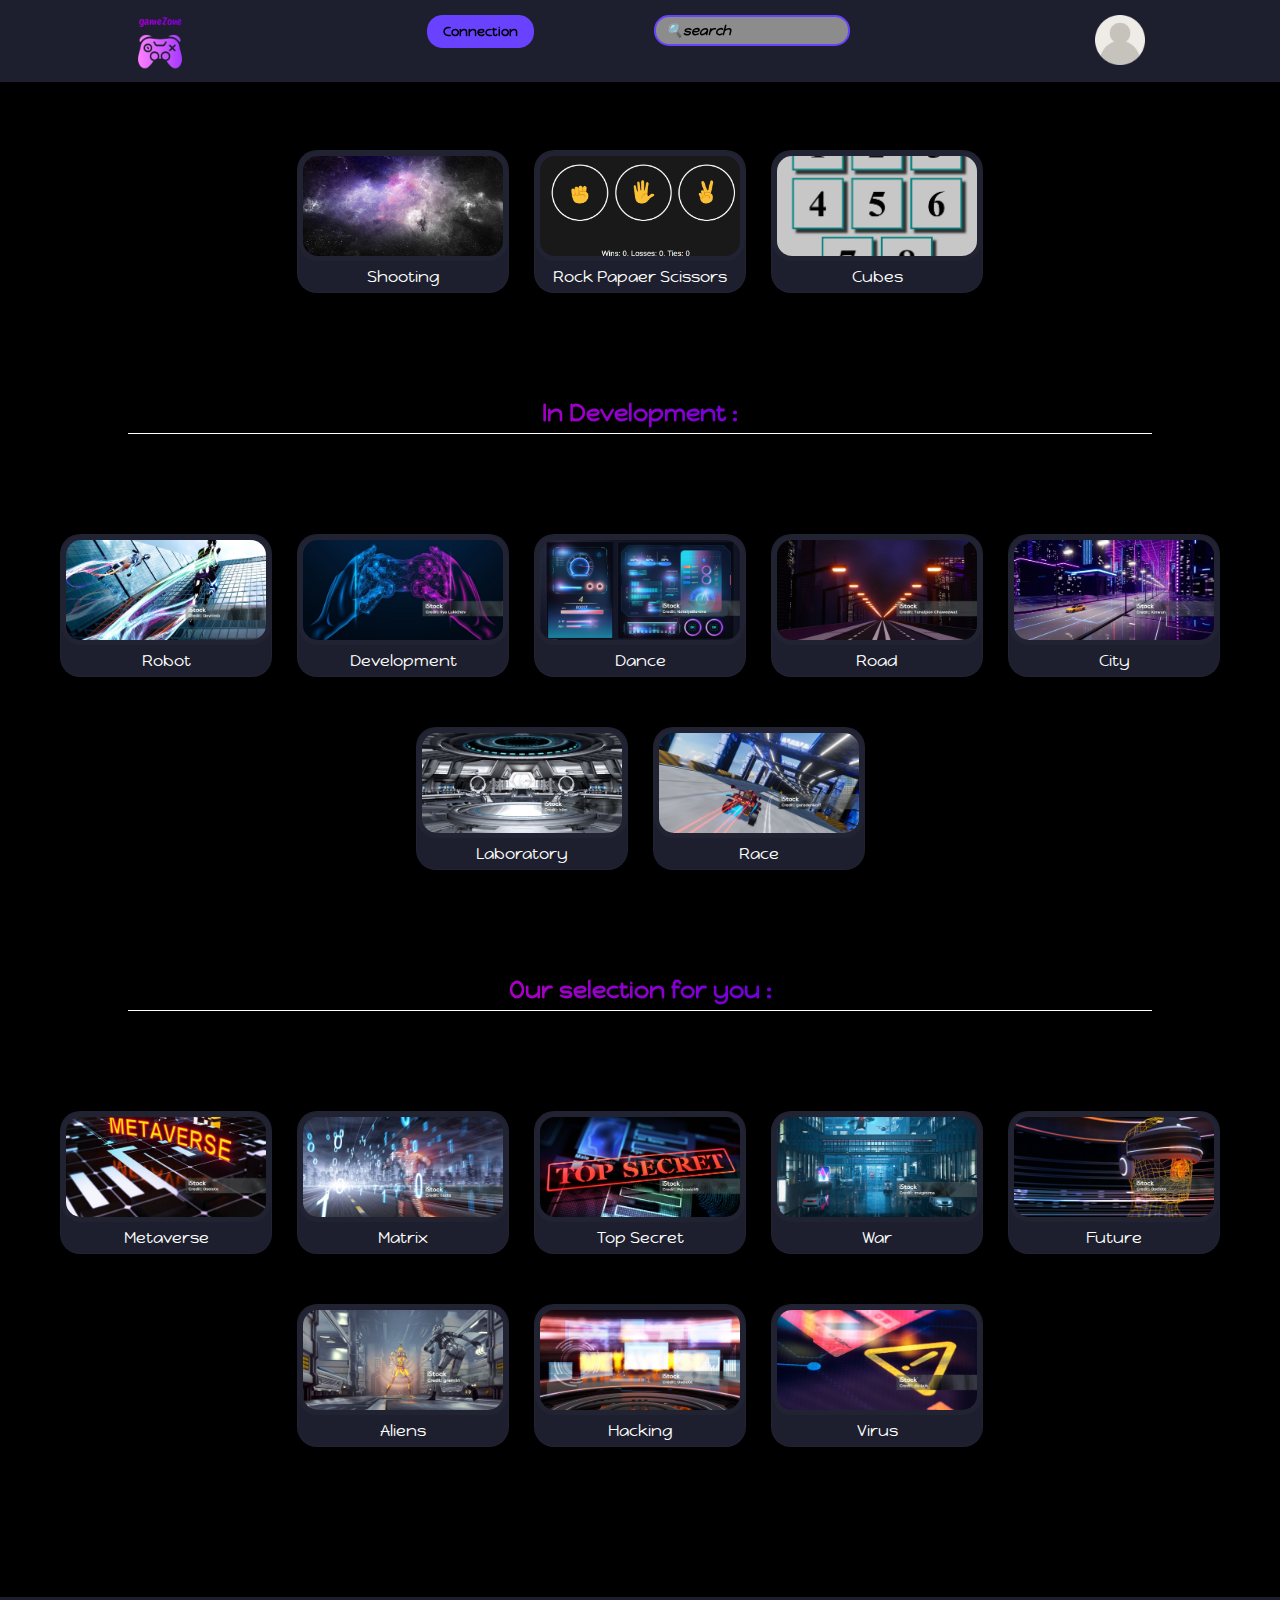
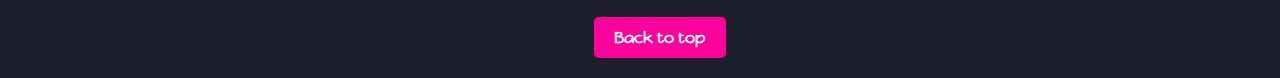
<file: index.html>
<!DOCTYPE html>
<html lang="en">
<meta name="viewport" content="width=device-width, initial-scale=1.0">
<link rel="stylesheet" href="./css/style.css">
<link rel="stylesheet" href="./css/connectionstyle.css">
<link
    href="https://fonts.googleapis.com/css2?family=Happy+Monkey&family=Orbitron&family=Protest+Riot&family=Rubik:wght@300;800&display=swap"
    rel="stylesheet">
<link rel="preconnect" href="https://fonts.googleapis.com">
<link rel="preconnect" href="https://fonts.gstatic.com" crossorigin>
<link
    href="https://fonts.googleapis.com/css2?family=Happy+Monkey&family=Orbitron&family=Pacifico&family=Protest+Riot&family=Rubik:wght@300;800&display=swap"
    rel="stylesheet">

<head>
    <title>games</title>
</head>

<body>

    <nav>
        <ul>
            <li id="web_logo">
                <p>gameZone</p>
                <img src="./images/video-game.png" alt="web_logo" class="web_logo">
            </li>
            <li>
                <button id="openModalBtn">Connection</button>
            </li>
            <li>
                <label for="search"></label>
                <input type="text" name="search" id="search" placeholder="🔍search">
            </li>
            <li>
                <img src="./images/user.png" alt="profile icon" class="profile_icon" onclick="openModalProfile()"
                    id="openProfile">
            </li>
        </ul>
    </nav>
    <div id="modal" class="modal">
        <div class="modal-content">
            <span class="close" onclick="closeModal()">&times;</span>
            <div class="container">
                <a href="./html/login.html"><button>log in</button></a>
                <a href="./html/singin.html"><button>sign in</button></a>
            </div>
        </div>
    </div>

    <div id="profile_modal" class="profile_modal">
        <div class="modal-content-profile">
            <span class="close" onclick="closeModalProfile()">&times;</span>
            <div class="container_profile">
                <ul>
                    <li id="name">Name: </li>
                    <li id="mail">Email: </li>
                    <li id="amountEntries">Amount of entries: </li>
                    <li id="amountWins">Amount of your wins: </li>
                    <li id="wins">Amount of wins: </li>
                </ul>
            </div>
        </div>
    </div>

    <div class="games">
        <div class="grid">
            <div class="image-container">
                <a href="./html/games/shooting-game.html"><img src="./images/space-624054_1280.jpg" id="space"></a>
                <h4>Shooting</h4>
            </div>
            <div class="image-container">
                <a href = "./html/games/rock-papaer-scissors.html"><img src="./images/first game.png" id="first_game"></a>
                <h4>Rock Papaer Scissors</h4>
            </div>
            <div class="image-container">
                <a href="./html/games/logical.html"><img src="./images/game.png" id="cubes"></a>
                <h4>Cubes</h4>
            </div>
        </div>
        <h3>In Development :</h3>
        <div class="grid">
            <div class="image-container">
                <img src="./images/istockphoto-1204787034-1024x1024.jpg" id="second_game">
                <h4>Robot</h4>
            </div>
            <div class="image-container">
                <img src="images\istockphoto-1412522260-1024x1024.jpg">
                <h4>Development</h4>
            </div>
            <div class="image-container">
                <img src="./images/istockphoto-1445187490-1024x1024.jpg">
                <h4>Dance</h4>
            </div>
            <div class="image-container">
                <img src="./images/istockphoto-1433746727-1024x1024.jpg">
                <h4>Road</h4>
            </div>
            <div class="image-container">
                <img src="./images/istockphoto-1382275041-1024x1024.jpg">
                <h4>City</h4>
            </div>
            <div class="image-container">
                <img src="./images/istockphoto-1344104129-1024x1024.jpg">
                <h4>Laboratory</h4>
            </div>
            <div class="image-container">
                <img src="./images/istockphoto-1461627870-1024x1024.jpg">
                <h4>Race</h4>
            </div>
        </div>
        <h3>Our selection for you :</h3>
        <div class="grid">
            <div class="image-container">
                <img src="./images/istockphoto-1362727145-1024x1024.jpg">
                <h4>Metaverse</h4>
            </div>
            <div class="image-container">
                <img src="./images/istockphoto-816668828-1024x1024.jpg">
                <h4>Matrix</h4>
            </div>
            <div class="image-container">
                <img src="./images/istockphoto-466016708-1024x1024.jpg">
                <h4>Top Secret</h4>
            </div>
            <div class="image-container">
                <img src="./images/istockphoto-1440041881-1024x1024.jpg">
                <h4>War</h4>
            </div>
            <div class="image-container">
                <img src="./images/istockphoto-1354028549-1024x1024.jpg">
                <h4>Future</h4>
            </div>
            <div class="image-container">
                <img src="./images/istockphoto-813155710-1024x1024.jpg">
                <h4>Aliens</h4>
            </div>
            <div class="image-container">
                <img src="./images/istockphoto-1364554121-1024x1024.jpg">
                <h4>Hacking</h4>
            </div>

            <div class="image-container">
                <img src="./images/istockphoto-1212608306-1024x1024.jpg">
                <h4>Virus</h4>
            </div>


        </div>
    </div>
    
    <footer>
        <button onclick="scrollToTop()" id="scrollToTopBtn" title="Go to top">Back to top</button>
    </footer>

    <script src="./js/app.js"></script>
    <script src="./js/validInput.js"></script>
</body>
</file>
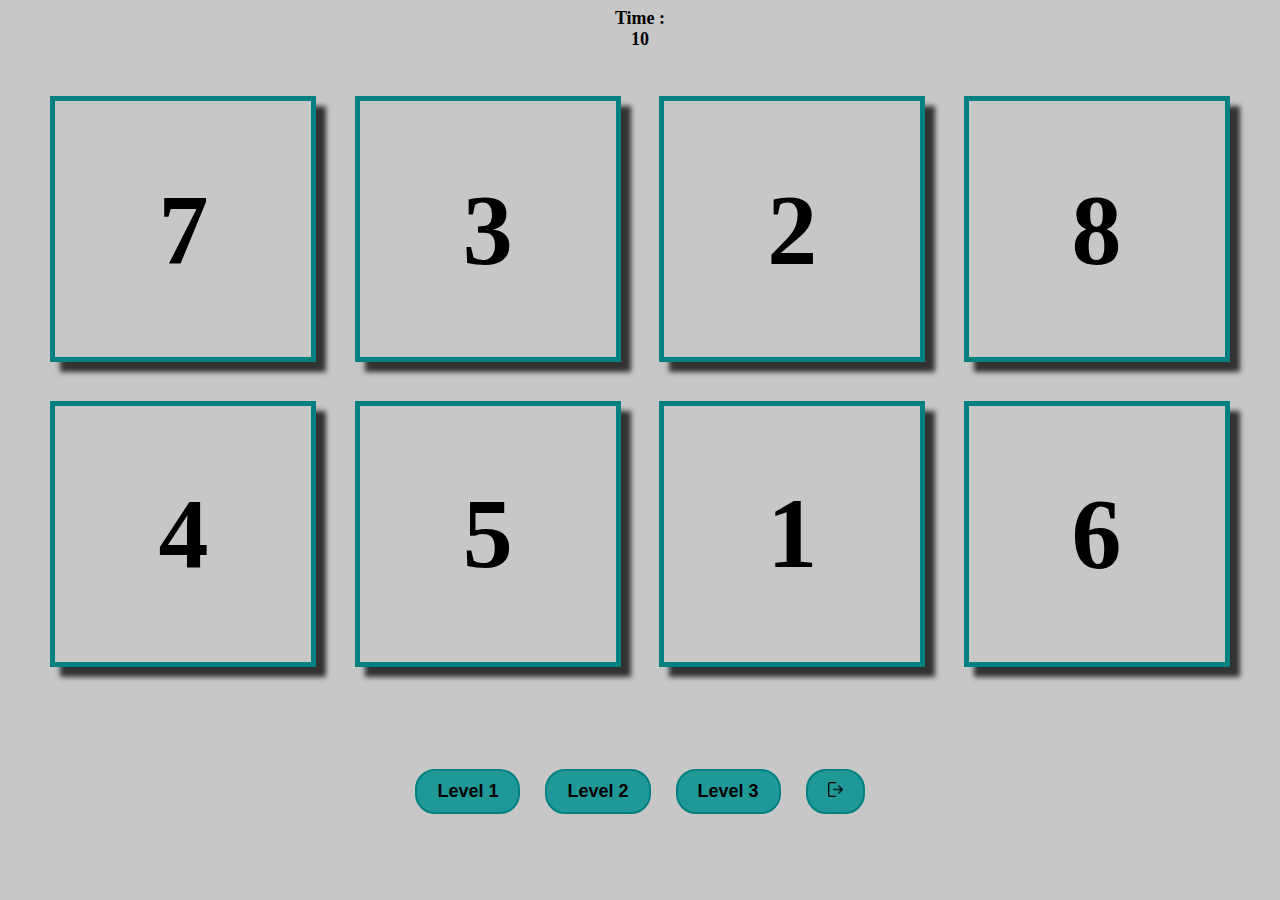
<file: html/logical.html>
<!DOCTYPE html>
<html lang="en">

<head>
    <meta charset="UTF-8">
    <meta name="viewport" content="width=device-width, initial-scale=1.0">
    <title>Logical Game</title>
    <script src="../js/logical.js"></script>
    <link rel="stylesheet" href="../css/logical.css">
</head>

<body>
    <div id="displayTime">Time : <div id="timer">10</div>
    </div>
    <div id="container">
    </div>

    <div id="gameOverModal" class="modal">
        <div class="modal-content">
            <h2 class="gameover">Game Over</h2>
            <p id="showStatus"></p>
        </div>
    </div>

    <div class="btns">
        <button id="level1">Level 1</button>
        <button id="level2">Level 2</button>
        <button id="level3">Level 3</button>
        <a href="../index.html"><button class="exit_btn"><img class="exit_img" src="../images/logout.png" alt="go back to the menu"></button></a>
    </div>

</body>

</html>
</file>
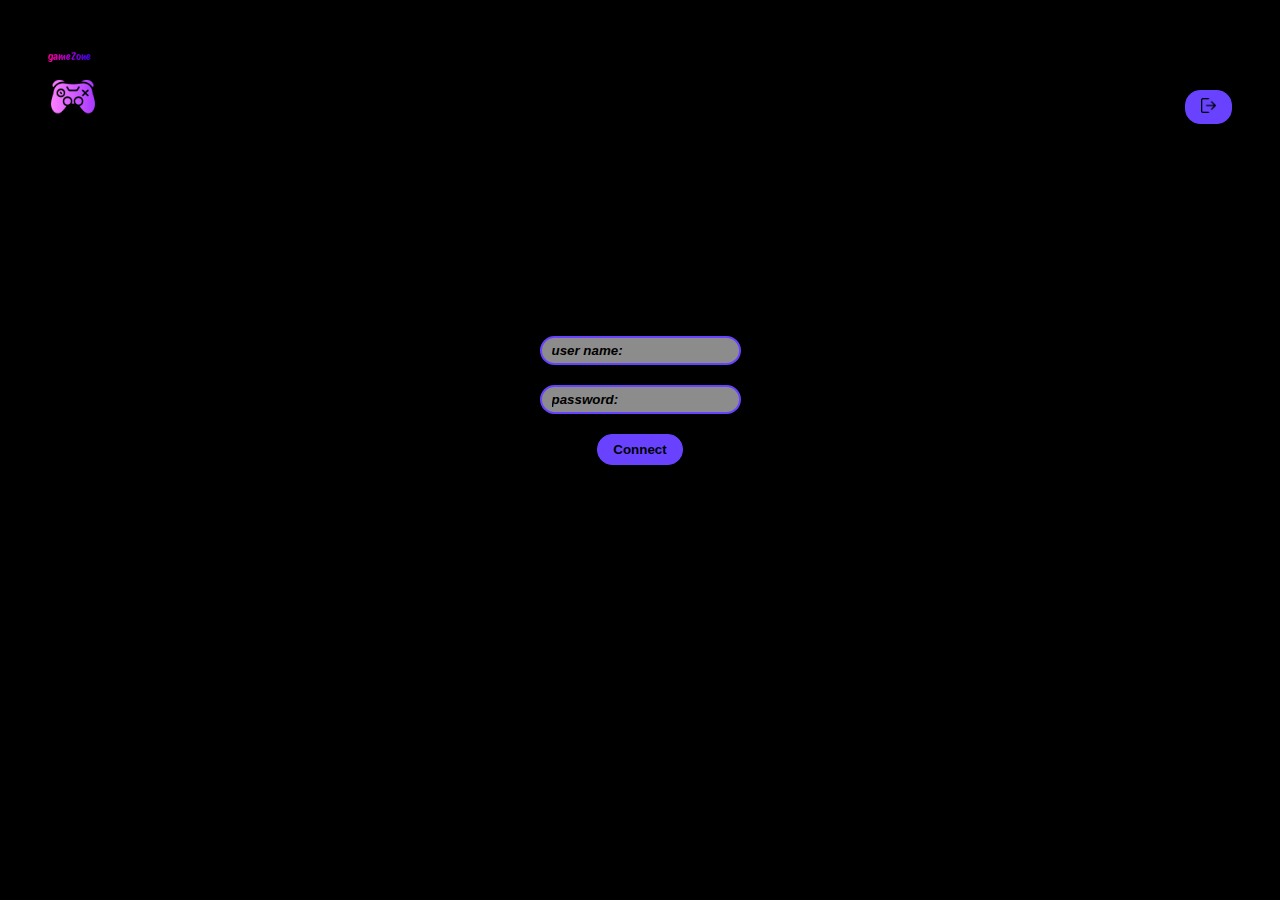
<file: html/login.html>
<!DOCTYPE html>
<html lang="en">
<meta name="viewport" content="width=device-width, initial-scale=1.0">
<link rel="stylesheet" href="../css/connectionstyle.css">
<link
    href="https://fonts.googleapis.com/css2?family=Happy+Monkey&family=Orbitron&family=Protest+Riot&family=Rubik:wght@300;800&display=swap"
    rel="stylesheet">
<link rel="preconnect" href="https://fonts.googleapis.com">
<link rel="preconnect" href="https://fonts.gstatic.com" crossorigin>
<link
    href="https://fonts.googleapis.com/css2?family=Happy+Monkey&family=Orbitron&family=Pacifico&family=Protest+Riot&family=Rubik:wght@300;800&display=swap"
    rel="stylesheet">

<head>
    <title>connection</title>
</head>

<body>
    <div class="header">
        <div id="web_logo">
            <p>gameZone</p>
            <img src="../images/video-game.png" alt="web_logo" class="web_logo">
        </div>
        <a href="../index.html"><button class="exit_btn"><img class="exit_img" src="../images/logout.png"
                    alt="go back to the menu"></button></a>
    </div>
    <div class="login_container">

        <div class="formcontact">
            <input type="text" name="username" id="username" placeholder="user name:" required>
            <input type="password" name="password" id="password" placeholder="password:" required>
            <button id="submitBtn" onclick="submitFun()">Connect</button>
        </div>
        <div id="notValidMessage"></div>
    </div>



    <script src="../js/validInput.js"></script>
</body>
</file>
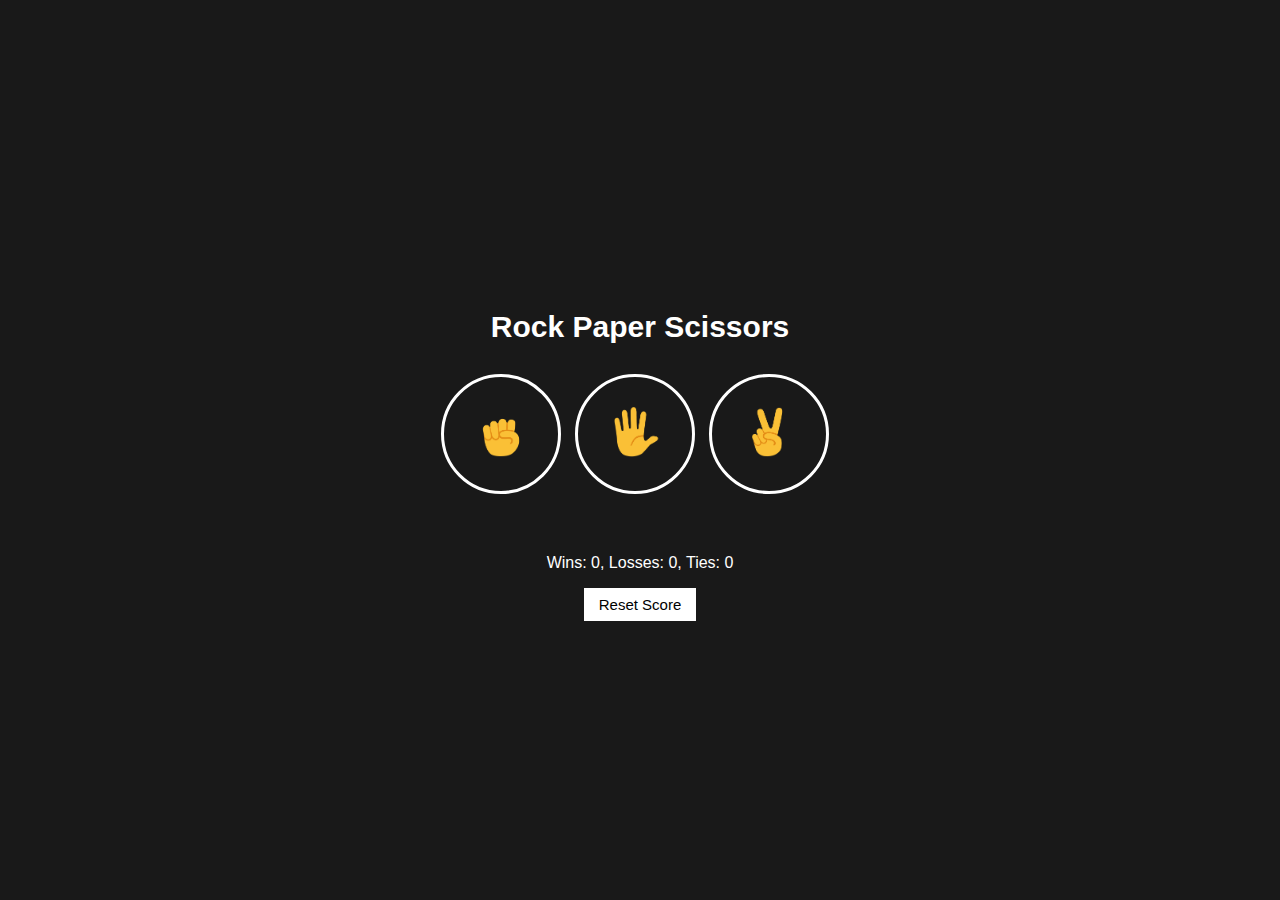
<file: html/rock-papaer-scissors.html>
<!DOCTYPE html>
<html>

<head>
    <link rel="stylesheet" href="../css/rock-paper-scissor.css">
    <title>Rock Paper Scissors</title>
</head>

<body>
    <!--כותרת למשחק שלנו-->
    <div class="container">
      <p class="title">Rock Paper Scissors</p>
    <!-- כפתורים ליצרית מהלכי המחשב-->
    <button onclick="
      playGame('rock');
    " class="move-button">
        <img src="../images/rock-emoji.png" class="img-icon">
    </button><!--יצרנו משתנה שבכל לחיצה על הכפתור מביא לנו מספר רנדומלי בין 0 ל-1 כעת נצרך להמיר אותו למהלך של המשחק שזה אבן נייר ומספריים נחלק כל חלק בין 0 ל-1 לשליש ואז נקבע מה כל חלק יהיה כלומר איזה מהלך וכך המרנואת המספרים למהלכים  -->

    <button onclick="
      playGame('paper');
    " class="move-button">
        <img src="../images/paper-emoji.png" class="img-icon">
    </button>

    <button onclick="
      playGame('scissors');
    " class="move-button">
        <img src="../images/scissors-emoji.png" class="img-icon">
    </button>

    <p class="js-result result"></p>
    <p class="js-moves"></p>
    <p class="js-score score"></p>

    <!--כפתור לאיפוס הנקודות-->
    <button onclick="
      score.wins = 0;
      score.losses = 0;
      score.ties = 0;
      localStorage.removeItem('score');//הרי זה כתפור איפוס אז אנחנו רוצים להסיר את כל מה ששמרנו עד עכשיו באחסון מקומי  ולשחק מחדש שהכל מאופס
      updateScoreElement();
    " class="reset-score-button">Reset Score</button>



    </div>
    
</body>
<script src="../js/rock-paper-scissors.js"></script>
</html>
</file>
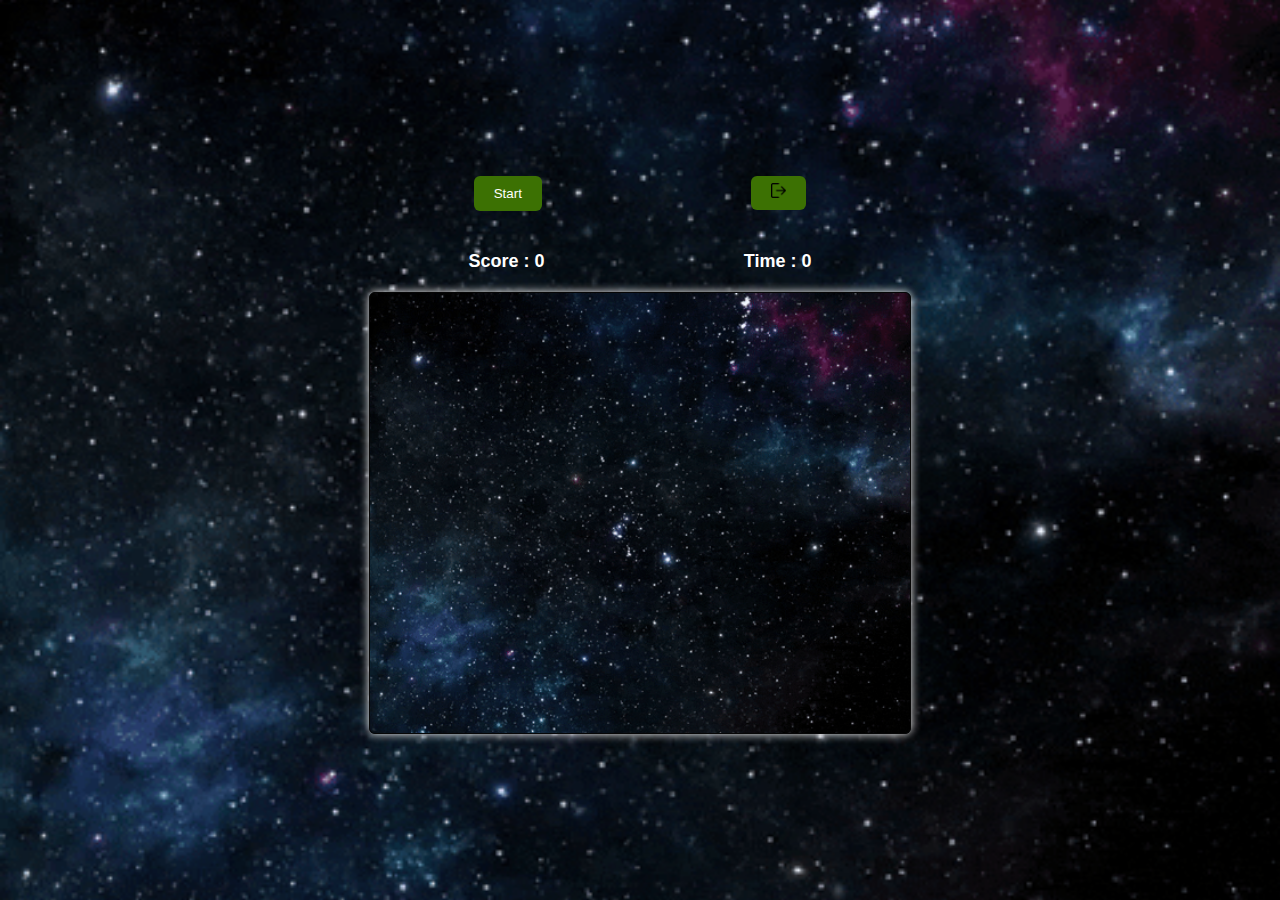
<file: html/shooting-game.html>
<!DOCTYPE html>
<html lang="en">
    <head>
        <meta charset="UTF-8">
        <title>shooting game</title>
        <link rel="stylesheet" href="../css/shootingGame.css">
    </head>
    <body>
        <div class="game">
            <div class="game_btn">
                <button class="start_btn">Start</button>
                <a href="../index.html"><button class="exit_btn"><img  class="exit_img" src="../images/logout.png" alt="go back to the menu"></button></a>
            </div>
            <div class="game_infos">
                <span class="score">Score : 0</span>
                <span class="time">Time : 0</span>
            </div>
            <div class="container"></div>
        </div>

        
        <div id="gameOverModal" class="modal">
            <div class="modal-content">
                <h2>Game Over</h2>
                <p id="showScore"></p>
            </div>
        </div>
    </body>
    <script src="../js/shooting-gams.js"></script>

</html>
</file>
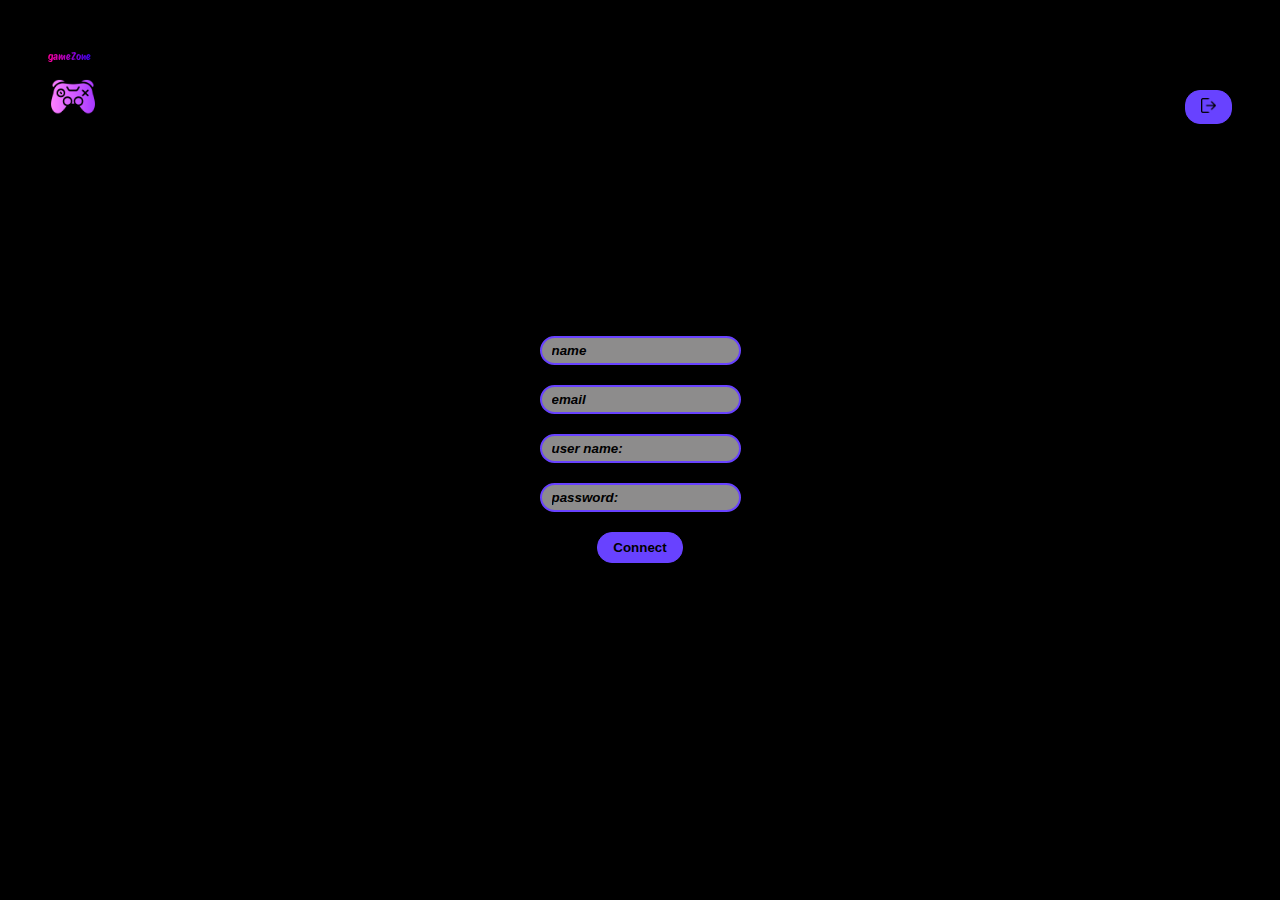
<file: html/singin.html>
<!DOCTYPE html>
<html lang="en">
<meta name="viewport" content="width=device-width, initial-scale=1.0">
<link rel="stylesheet" href="../css/connectionstyle.css">
<link
    href="https://fonts.googleapis.com/css2?family=Happy+Monkey&family=Orbitron&family=Protest+Riot&family=Rubik:wght@300;800&display=swap"
    rel="stylesheet">
<link rel="preconnect" href="https://fonts.googleapis.com">
<link rel="preconnect" href="https://fonts.gstatic.com" crossorigin>
<link
    href="https://fonts.googleapis.com/css2?family=Happy+Monkey&family=Orbitron&family=Pacifico&family=Protest+Riot&family=Rubik:wght@300;800&display=swap"
    rel="stylesheet">

<head>
    <title>connection</title>
</head>

<body>
    <div class="header">
        <div id="web_logo">
            <p>gameZone</p>
            <img src="../images/video-game.png" alt="web_logo" class="web_logo">
        </div>
        <a href="../index.html"><button class="exit_btn"><img  class="exit_img" src="../images/logout.png" alt="go back to the menu"></button></a>    
    </div>
    
    <div id="notValidMessage"></div>
                                
    <div class="formcontact" action="../index.html"> <!-- טופס לשליחת פרטי התקשרות -->
        <!-- שדות קלט עבור שם ושם משפחה, דואר אלקטרוני, והודעה -->
        <input type="text" placeholder="name" class="box" id="name" required>
        <input type="email" placeholder="email" class="box" id="email">
        <input type="text" name="username" id="username" placeholder="user name:" required>
        <input type="password" name="password" id="password"placeholder="password:"  required>
        <button id="sumbtn" onclick="signin()">Connect</button>
    </div>
    <script src="../js/validInput.js"></script>

</body>
</file>
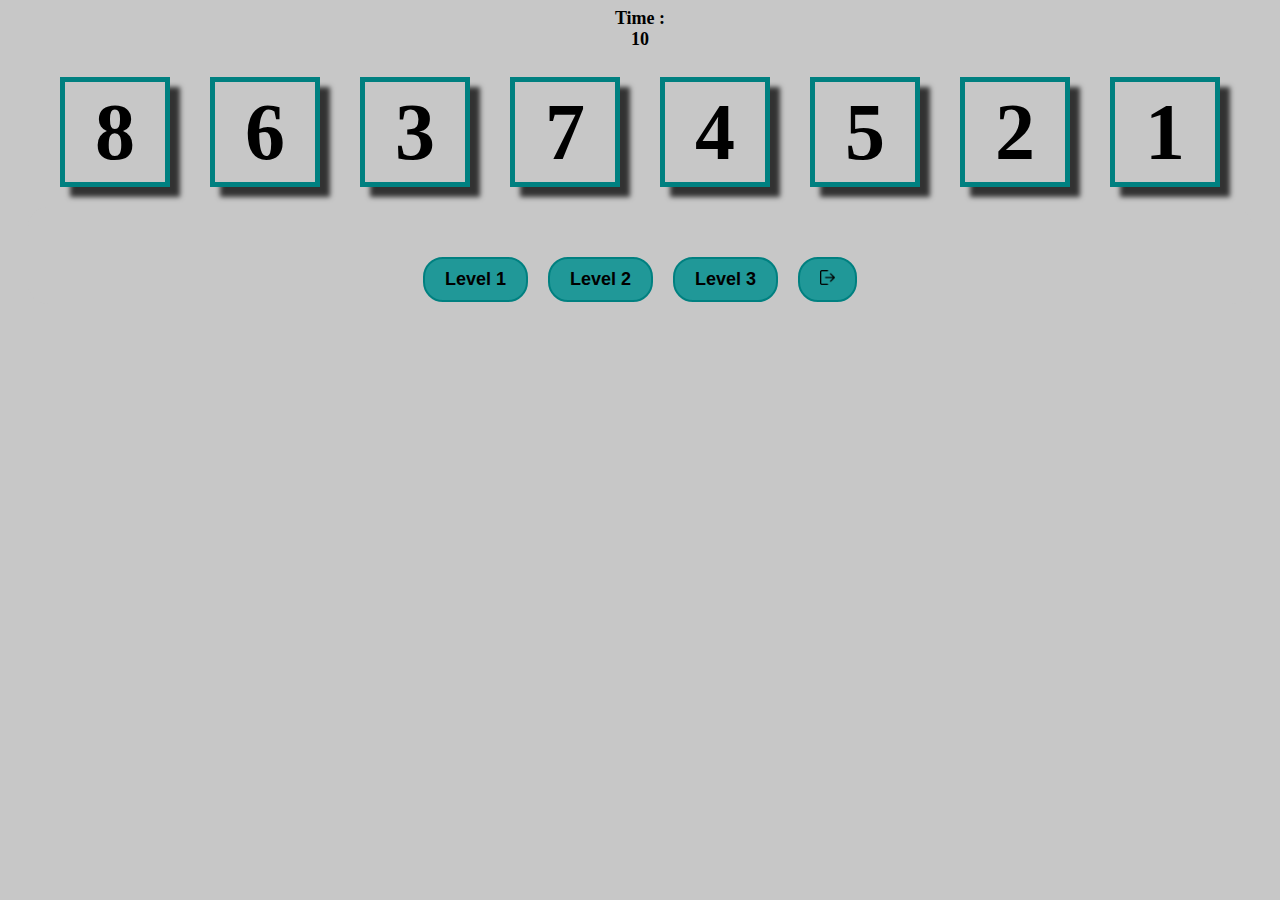
<file: html/games/logical.html>
<!DOCTYPE html>
<html lang="en">

<head>
    <meta charset="UTF-8">
    <meta name="viewport" content="width=device-width, initial-scale=1.0">
    <title>Logical Game</title>
    <script src="../../js/jsgames/logical.js"></script>
    <link rel="stylesheet" href="../../css/stylegames/logical.css">
</head>

<body>
    <div id="displayTime">Time : <div id="timer">10</div>
    </div>
    <div id="container">
    </div>

    <div id="gameOverModal" class="modal">
        <div class="modal-content">
            <h2 class="gameover">Game Over</h2>
            <p id="showStatus"></p>
        </div>
    </div>

    <div class="btns">
        <button id="level1">Level 1</button>
        <button id="level2">Level 2</button>
        <button id="level3">Level 3</button>
        <a href="../../index.html"><button class="exit_btn"><img class="exit_img" src="../../images/logout.png" alt="go back to the menu"></button></a>
    </div>

</body>

</html>
</file>
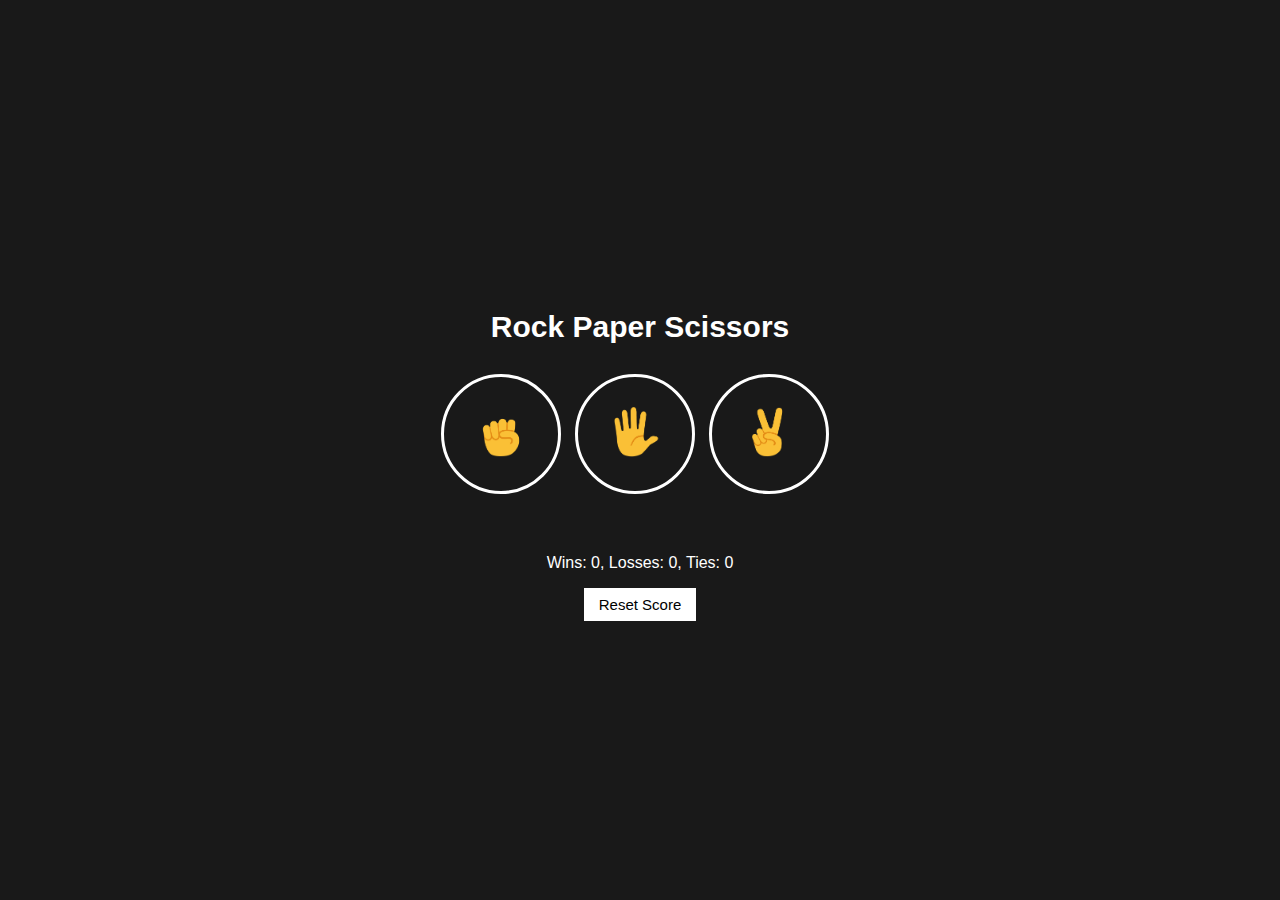
<file: html/games/rock-papaer-scissors.html>
<!DOCTYPE html>
<html>

<head>
  <link rel="stylesheet" href="../../css/stylegames/rock-paper-scissor.css">
  <title>Rock Paper Scissors</title>
</head>

<body>
  <div class="container">
    <!--כותרת למשחק שלנו-->
    <p class="title">Rock Paper Scissors</p>
    <!-- כפתורים ליצרית מהלכי המחשב-->
    <button onclick="
      playGame('rock');
    " class="move-button">
      <img src="../../images/rock-emoji.png" class="img-icon">
    </button><!--יצרנו משתנה שבכל לחיצה על הכפתור מביא לנו מספר רנדומלי בין 0 ל-1 כעת נצרך להמיר אותו למהלך של המשחק שזה אבן נייר ומספריים נחלק כל חלק בין 0 ל-1 לשליש ואז נקבע מה כל חלק יהיה כלומר איזה מהלך וכך המרנואת המספרים למהלכים  -->

    <button onclick="
      playGame('paper');
    " class="move-button">
      <img src="../../images/paper-emoji.png" class="img-icon">
    </button>

    <button onclick="
      playGame('scissors');
    " class="move-button">
      <img src="../../images/scissors-emoji.png" class="img-icon">
    </button>

    <p class="js-result result"></p>
    <p class="js-moves"></p>
    <p class="js-score score"></p>

    <!--כפתור לאיפוס הנקודות-->
    <button onclick="
      score.wins = 0;
      score.losses = 0;
      score.ties = 0;
      localStorage.removeItem('score');//הרי זה כתפור איפוס אז אנחנו רוצים להסיר את כל מה ששמרנו עד עכשיו באחסון מקומי  ולשחק מחדש שהכל מאופס
      updateScoreElement();
    " class="reset-score-button">Reset Score</button>



  </div>

</body>
<script src="../../js/jsgames/rock-paper-scissors.js"></script>

</html>
</file>
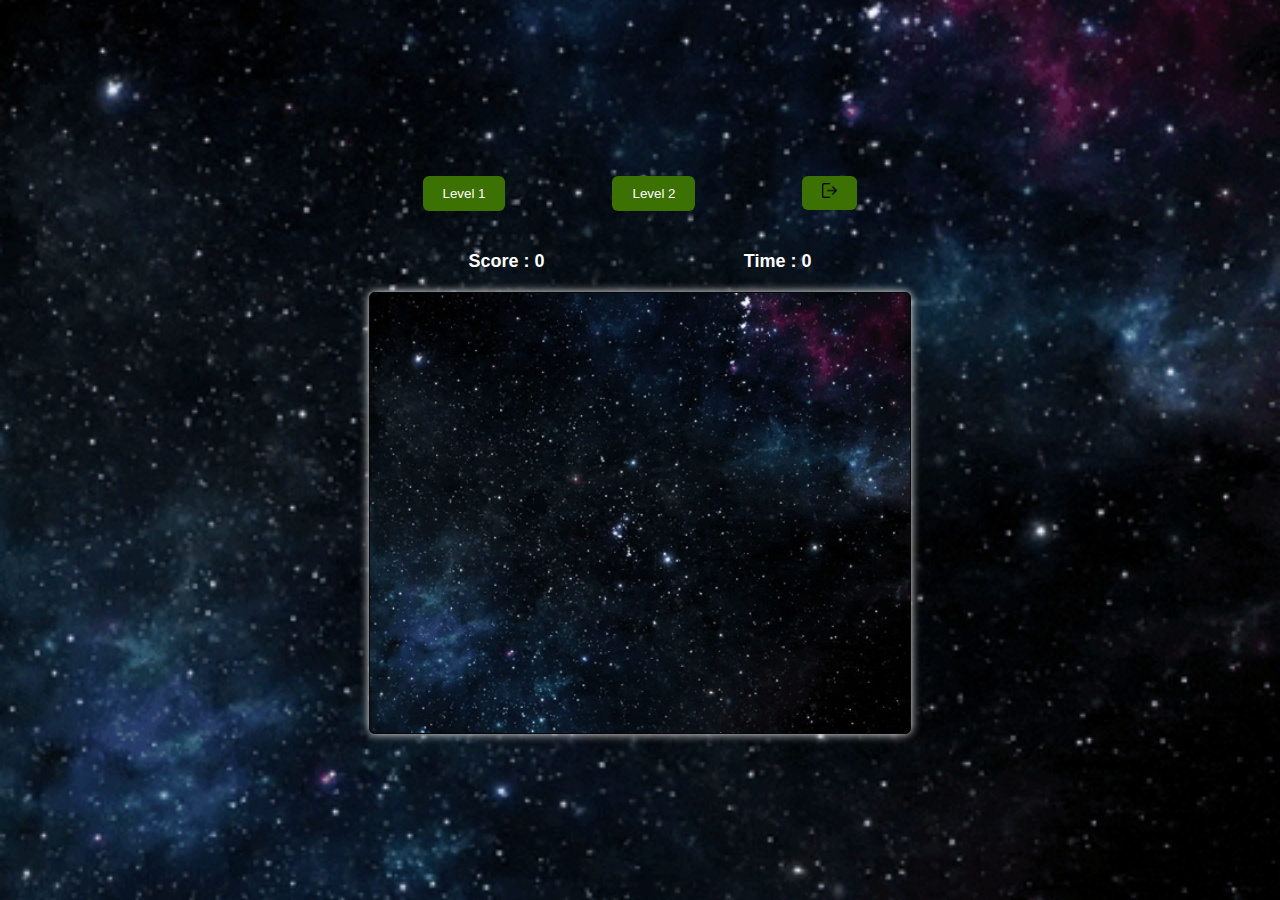
<file: html/games/shooting-game.html>
<!DOCTYPE html>
<html lang="en">
    <head>
        <meta charset="UTF-8">
        <title>shooting game</title>
        <link rel="stylesheet" href="../../css/stylegames/shootingGame.css">
    </head>
    <body>
        <div class="game">
            <div class="game_btn">
                <button class="level1">Level 1</button>
                <button class="level2">Level 2</button>
                <a href="../../index.html"><button class="exit_btn"><img  class="exit_img" src="../../images/logout.png" alt="go back to the menu"></button></a>
            </div>
            <div class="game_infos">
                <span class="score">Score : 0</span>
                <span class="time">Time : 0</span>
            </div>
            <div class="container"></div>
        </div>

        
        <div id="gameOverModal" class="modal">
            <div class="modal-content">
                <h2>Game Over</h2>
                <p id="showScore"></p>
            </div>
        </div>
    </body>
    <script src="../../js/jsgames/shooting-gams.js"></script>

</html>
</file>
<file: css/style.css>
*{
    font-family: 'Happy Monkey', system-ui;
    margin: 0;
    padding: 0;
}


nav ul{

    background-color: rgba(33, 34, 51, 0.9);
    /*fixe the position*/
    position: fixed;
    z-index: 3;
    width: 100%;
    text-align:center;
    top: 0px;
    margin-top: 0px;
    margin-bottom: 0px;
    padding-top: 5px;
    
    /*turn the navbar to flex and center the content*/
    display: flex;
    justify-content: space-around;
    flex-direction: row;
    flex-wrap: wrap;
}


nav li {
    display: inline-block;
    flex: 1;
    padding: 10px 10px 0px 10px;
    color: white;
    
}

input{
    border-radius: 10px;
    border: 1px solid white;
    margin-left: 4px;
    font-style: oblique;
    padding: 7px 15px;
    
}

.games{
    height: 100%;
    background-color: black;
    margin: 0;
    padding: 50px 0px;
}

.profile_icon{
    width: 50px;
    cursor: pointer;
}

.medal_img {
    border-radius: 100%;
    height: 50px;
    width: 50px;
}

.search_img {
    height: 20px;
    margin-left: 5px;
}


.grid, 
.grid2{
    display: flex;
    flex-direction: row;
    flex-wrap: wrap;
    justify-content: center;
    align-items: center;
    gap: 50px 25px;
    max-width: 1400px;
    margin: 80px auto;
    padding: 20px 10px;
}

.grid img, .grid2 img {
    width: 200px;
    height: 100px;
    object-fit: cover;
    border: 5px solid rgba(33, 34, 51, 0.9);
    border-radius: 20px;
    padding: 0%;
    margin: 0%;
    transition: transform 0.3s ease-in-out;
    cursor: pointer;
}

h4 {
    color: rgb(255, 255, 255);
    font-weight: 100;
    padding-bottom: 5px;
}

.image-container h4 {
    text-align: center;
    border-radius: 20px;
    margin-top: 0px;
} 

.image-container{
    border: 1px solid rgba(33, 34, 51, 0.9);
    border-radius: 20px;
    background-color: rgba(33, 34, 51, 0.9);
}

h3 {
    background-image: linear-gradient(to right, #ff009d, #1900ff); /* Ajoutez les couleurs de votre dégradé ici */
    -webkit-background-clip: text; /* Propriété nécessaire pour appliquer le dégradé au texte */
    color: transparent; /* Rend le texte transparent pour que le dégradé soit visible */    
    border-bottom: 1px solid rgb(255, 255, 255);
    padding: 5px 0%;
    text-align: center;
    margin-left: 10%;
    margin-right: 10%;
    font-weight:bold;
    font-size: x-large;
}

.modal {
    display: none;
    position: fixed;
    z-index: 5;
    top: 0;
    left: 0;
    width: 100%;
    height: 100%;
    background-color: rgba(0, 0, 0, 0.5);
}

.modal-content {
    position: absolute;
    top: 50%;
    left: 50%;
    transform: translate(-50%, -50%);
    background-color: #fff;
    padding: 20px;
    border-radius: 5px;
    box-shadow: 0 0 10px rgba(0, 0, 0, 0.5);
}

.close {
    position: absolute;
    top: 0px;
    right: 10px;
    font-size: 40px;
    cursor: pointer;
    color: red;
}

.profile_modal{
    display: none;
    position: fixed;
    z-index: 5;
    top: 0;
    left: 0;
    width: 100%;
    height: 100%;
    background-color: rgba(0, 0, 0, 0.5);
}

.modal-content-profile{
    position: absolute;
    top: 50%;
    left: 50%;
    transform: translate(-50%, -50%);
    background-color: rgba(255, 255, 255, 0.5);
    padding: 20px;
    border-radius: 5px;
    box-shadow: 0 0 10px rgba(0, 0, 0, 0.5);
}

.modal-content-profile li {
    padding:20px;
}

footer {
    background-color: rgba(33, 34, 51, 0.9);
    padding: 20px;
    text-align: center;
    /* Set position to fixed */
    bottom: 0;
    left: 0;
    width: 100%; /* Set width to 100% */
    z-index: 999; /* Set z-index to ensure it's above other content */
}

footer button {
    background-color: #ff009d;
    color: white;
    border: none;
    border-radius: 5px;
    padding: 10px 20px;
    font-size: 16px;
    cursor: pointer;
    transition: background-color 0.3s ease;
}

footer button:hover {
    background-color: #ff0055;
}
</file>
<file: css/connectionstyle.css>
.formcontact {
    padding: 20px;
    margin-bottom: 20px;
    margin-top: 15%;
    align-items: center;
    display: flex;
    flex-direction: column;
    justify-content: center;
    gap: 20px;

}

body {
    background-color: black;

}

#web_logo p {
    font-family: 'Protest Riot', sans-serif;
    transition: transform 0.3s ease-in-out;
    font-size: 10px;
}

.web_logo {
    margin: 0%;
    width: 50px;
    margin: 0px;
}

#web_logo:hover {
    transform: translateX(-4px) rotate(-4deg);
}

#web_logo p {
    background-image: linear-gradient(to right, #ff009d, #1900ff);
    /* Ajoutez les couleurs de votre dégradé ici */
    -webkit-background-clip: text;
    /* Propriété nécessaire pour appliquer le dégradé au texte */
    color: transparent;
    /* Rend le texte transparent pour que le dégradé soit visible */

}


input {
    display: block;
    /*ממקד כל אחד בבלוק כדי שיופעיו שורה אחרי שורה*/
    border-radius: 15px;
    padding: 5px 10px;
    background-color: rgb(141, 140, 140);
    border: 2px solid rgb(104, 66, 255);
    transition: transform 0.5s ease-in-out;
}

::placeholder {
    color: black;
    font-weight: bolder;
    font-style: italic;
}

input:hover {
    transform: scale(1.2);
}

button {
    border-radius: 15px;
    padding: 7px 15px;
    border: 1px solid rgb(104, 66, 255);
    ;
    font-weight: bold;
    background-color: rgb(104, 66, 255);
    transition: transform 0.5s ease-in-out;
    cursor: pointer;

}

button:hover {
    color: #DBE9EE;
    transform: scale(1.2);
}

.bth {
    background-color: #089da1;
    color: #fff;
    padding: 10px 20px;
    /*מוסיף ריפוד ללחצן, ומספק מרחב סביב הטקס*/
    cursor: pointer;
    border: none;
    /*מסיר את הגבול מהלחצן*/
    font-size: 16px;
    margin-left: 15px;
}

.bth:hover {
    background-color: #07787a;
}

.container {
    display: flex;
    flex-direction: column;
    justify-content: center;
    align-items: center;
    gap: 20px;
    margin-top: 10%;
}

.container button {
    padding: 10px 30px;

}



.singin_container{
    display: flex;
    flex-direction: column;
    align-items: center;
}

#notValidMessage {
    display: none;
    background-color: #ffcccc; /* רקע בצבע אדום חלש */
    border: 2px solid #ff0000; /* מסגרת עם קווים אדומים */
    border-radius: 8px; /* פינות מעוגלות */
    padding: 20px; /* מרווח בתוך הדיב */
    max-width: 400px; /* רוחב מרבי */
    margin: 20px auto; /* מרווח מעלה ומטה, ומרכז את הדיב באמצעות margin:auto */
}

#notValidMessage h2 {
    color: #ff0000; /* צבע כותרת באדום */
}

#notValidMessage p {
    font-size: 16px; /* גודל גופן */
    line-height: 1.5; /* גובה השורה */
}

.exit_img{
    height: 15px;
    width: 15px;
}
.exit_btn{
    margin-top: 50px;;
}
.header{
   display: flex;
   flex-direction: row;
   justify-content: space-between;
   margin: 40px;
}
</file>
<file: css/logical.css>
*{
    font-size: 100px;
    font-weight: bold;
    background-color: rgb(199, 199, 199);
}
#timer, button, #displayTime{
    font-size: large;
    text-align: center;
}
.btns{
    margin: 20px;
    text-align: center;
    border-radius: 20px;
}
button{
    border-radius: 20px;
    padding: 10px 20px;
    background-color: rgb(32, 152, 152);
    border: 2px solid teal;
}
#container {
    margin-top: 3vh;
    display: flex;
    flex-direction: row;
    flex-wrap: wrap;
    justify-content: center;
    align-items: center;
}

.box {
    display: flex;
    justify-content: center;
    align-items: center;
    margin: 1.5vw;
    width: 20vw;
    height: 20vw;

    transition: 0.5s;
    border: solid 5px teal;
    box-shadow: 10px 10px 5px 0px rgba(0, 0, 0, 0.75);
}

.dragged {
    opacity: 0.5;
    border: dashed 5px gray;
}

.dropHover {
    transform: scale(1.3);
    /* applique un effet zoom de x1.3 */
    border: solid 5px orange;
}

.shake {
    animation: 0.5s shake;
    /*création personalisée d'une animation nommée shake */
}

@keyframes shake {

    /*detail du contenu de l'animation */
    20% {
        transform: translateX(2px);
    }

    /*translateX() permet une translation horizontale, ici 2px à 20% de la durée*/
    40% {
        transform: translateX(-4px);
    }

    60% {
        transform: translateX(4px);
    }

    80% {
        transform: translateX(-2px);
    }
}


.modal {
    display: none; /* By default, the modal is hidden */
    position: fixed; 
    top: 0;
    left: 0;
    width: 100%;
    height: 100%;
    background-color: rgba(0, 0, 0, 0.5);
}


.modal-content {
    background-color: #fff; 
    border-radius: 10px;
    width: 50%; 
    max-width: 400px; 
    padding: 20px;
    text-align: center;
    position: absolute; /* Position absolute to center the content */
    top: 50%;
    left: 50%;
    transform: translate(-50%, -50%);
}

.modal-content h2 {
    color: black; 
    font-size: 36px; 
}
.modal-content p{
    color: black;
    font-size: 18px;
}
h2, p{
    background-color: #fff;
}
.exit_img{
    height: 15px;
    width: 15px;
    background-color: rgb(32, 152, 152);
}
.exit_btn{
    margin-top: 50px;
    
}
</file>
<file: css/rock-paper-scissor.css>
body {
    background-color: rgb(25, 25, 25);
    color: white;
    font-family: Arial;
    display: flex;
    justify-content: center;
    /* Center horizontally */
    align-items: center;
    /* Center vertically */
    height: 100vh;
    /* Ensure the body covers the full viewport height */
    margin: 0
}

.container {
    text-align: center; /* Center text inside container */
}

.title {
    font-size: 30px;
    font-weight: bold;
    /*מודגש*/

}

.img-icon {
    height: 50px;

}

.move-button {
    background-color: transparent;
    /*רקע שקוף לכפתור*/
    border: 3px solid white;
    width: 120px;
    height: 120px;
    border-radius: 60px;
    margin-right: 10px;
    cursor: pointer;


}

.result {
    font-size: 25px;
    font-weight: bold;
    margin-top: 50px;

}

.score {
    margin-top: 60px;

}

.reset-score-button {
    background-color: white;
    border: none;
    font-size: 15px;
    padding: 8px 15px;
    cursor: pointer;

}
</file>
<file: css/shootingGame.css>
*{
    margin: 0;
    padding: 0;
    font-family: 'Poppins' , sans-serif;
    color: #fff;
}

body{
    display: flex;
    align-items: center;
    justify-content: center;
    height: 100vh;
    background-position: center;
    background-size: cover;
    background-image: url('../images/space.gif');
    background-size: cover;
    
}

.game_infos, .game_btn{
    display: flex;
    justify-content: space-around;
    margin-bottom: 20px;
    margin-top: 10px;
}

.container{
    height: 400px;
    width: 500px;
    border: 1px solid #060606;
    cursor: crosshair;
    position: relative;
    padding: 20px;
    display: flex;
    align-items: center;
    justify-content: center;
    background-image: url('../images/space.gif');
    background-size: cover;
    box-shadow: 0 0 10px white;
    border-radius: 6px;
    overflow: hidden; /* the target will not get out of the container*/
    max-width: 500px; /* Largeur maximale du contenu */

}

#target{
    height: 60px;
    width: 60px;
    position: absolute;
    transition: 0.25s;
    animation: animateTarget 10s infinite;
}

button{
    padding: 10px 20px;
    margin-bottom: 20px;
    background-color: #3C7103;
    border: 0;
    color: #fff;
    border-radius: 6px;
    cursor: pointer;
}

.exit_btn{
    padding: 7px 20px 9px 20px;
}

.exit_img{
    height: 15px;
    width: 15px;
}
.score, .time{
    font-weight: bold;
    font-size: large;
}

@keyframes animateTarget{
    to{
        transform: translateY(-200px) rotate(90deg);
    }
}


.modal {
    display: none; /* By default, the modal is hidden */
    position: fixed; 
    top: 0;
    left: 0;
    width: 100%;
    height: 100%;
    background-color: rgba(0, 0, 0, 0.5);
}


.modal-content {
    background-color: #fff; 
    border-radius: 10px;
    width: 50%; 
    max-width: 400px; 
    padding: 20px;
    text-align: center;
    position: absolute; /* Position absolute to center the content */
    top: 50%;
    left: 50%;
    transform: translate(-50%, -50%);
}

.modal-content h2 {
    color: black; 
    font-size: 36px; 
}
.modal-content p{
    color: black;
    font-size: 18px;
}
</file>
<file: css/stylegames/logical.css>
*{
    font-size: 80px;
    font-weight: bold;
    background-color: rgb(199, 199, 199);
}
#timer, button, #displayTime{
    font-size: large;
    text-align: center;
}
.btns{
    margin: 20px;
    text-align: center;
    border-radius: 20px;
}
button{
    border-radius: 20px;
    padding: 10px 20px;
    background-color: rgb(32, 152, 152);
    border: 2px solid teal;
}
#container {
    margin-top: 3vh;
    display: flex;
    flex-direction: row;
    flex-wrap: wrap;
    justify-content: center;
    align-items: center;
    gap:40px
    
}

.box {
    display: flex;
    justify-content: center;
    align-items: center;
    width: 100px;
    height: 100px;

    transition: 0.5s;
    border: solid 5px teal;
    box-shadow: 10px 10px 5px 0px rgba(0, 0, 0, 0.75);
}

.dragged {
    opacity: 0.5;
    border: dashed 5px gray;
}

.dropHover {
    transform: scale(1.3);
    /* applique un effet zoom de x1.3 */
    border: solid 5px orange;
}

.shake {
    animation: 0.5s shake;
    /*création personalisée d'une animation nommée shake */
}

@keyframes shake {

    /*detail du contenu de l'animation */
    20% {
        transform: translateX(2px);
    }

    /*translateX() permet une translation horizontale, ici 2px à 20% de la durée*/
    40% {
        transform: translateX(-4px);
    }

    60% {
        transform: translateX(4px);
    }

    80% {
        transform: translateX(-2px);
    }
}


.modal {
    display: none; /* By default, the modal is hidden */
    position: fixed; 
    top: 0;
    left: 0;
    width: 100%;
    height: 100%;
    background-color: rgba(0, 0, 0, 0.5);
}


.modal-content {
    background-color: #fff; 
    border-radius: 10px;
    width: 50%; 
    max-width: 400px; 
    padding: 20px;
    text-align: center;
    position: absolute; /* Position absolute to center the content */
    top: 50%;
    left: 50%;
    transform: translate(-50%, -50%);
}

.modal-content h2 {
    color: white; 
    font-size: 36px; 
}
.modal-content p{
    color: white;
    font-size: 18px;
}
h2, p{
    background-color:inherit ;
}

.lose{
    background-color: rgb(230, 76, 76);
}
.win{
    background-color: green;
}

.exit_img{
    height: 15px;
    width: 15px;
    background-color: rgb(32, 152, 152);
}
.exit_btn{
    margin-top: 50px;
    
}
</file>
<file: css/stylegames/rock-paper-scissor.css>
body {
    background-color: rgb(25, 25, 25);
    color: white;
    font-family: Arial;
    display: flex;
    justify-content: center;
    /* Center horizontally */
    align-items: center;
    /* Center vertically */
    height: 100vh;
    /* Ensure the body covers the full viewport height */
    margin: 0
}

.container {
    text-align: center; /* Center text inside container */
}

.title {
    font-size: 30px;
    font-weight: bold;
    /*מודגש*/

}

.img-icon {
    height: 50px;

}

.move-button {
    background-color: transparent;
    /*רקע שקוף לכפתור*/
    border: 3px solid white;
    width: 120px;
    height: 120px;
    border-radius: 60px;
    margin-right: 10px;
    cursor: pointer;


}

.result {
    font-size: 25px;
    font-weight: bold;
    margin-top: 50px;

}

.score {
    margin-top: 60px;

}

.reset-score-button {
    background-color: white;
    border: none;
    font-size: 15px;
    padding: 8px 15px;
    cursor: pointer;

}
</file>
<file: css/stylegames/shootingGame.css>
*{
    margin: 0;
    padding: 0;
    font-family: 'Poppins' , sans-serif;
    color: #fff;
}

body{
    display: flex;
    align-items: center;
    justify-content: center;
    height: 100vh;
    background-position: center;
    background-size: cover;
    background-image: url('../../images/space.gif');
    background-size: cover;
    
}

.game_infos, .game_btn{
    display: flex;
    justify-content: space-around;
    margin-bottom: 20px;
    margin-top: 10px;
}

.container{
    height: 400px;
    width: 500px;
    border: 1px solid #060606;
    cursor: crosshair;
    position: relative;
    padding: 20px;
    display: flex;
    align-items: center;
    justify-content: center;
    background-image: url('../../images/space.gif');
    background-size: cover;
    box-shadow: 0 0 10px white;
    border-radius: 6px;
    overflow: hidden; /* the target will not get out of the container*/
    max-width: 500px; /* Largeur maximale du contenu */

}

#target{
    height: 60px;
    width: 60px;
    position: absolute;
    transition: 0.25s;
    animation: animateTarget 10s infinite;

}

button{
    padding: 10px 20px;
    margin-bottom: 20px;
    background-color: #3C7103;
    border: 0;
    color: #fff;
    border-radius: 6px;
    cursor: pointer;
}

.exit_btn{
    padding: 7px 20px 9px 20px;
}

.exit_img{
    height: 15px;
    width: 15px;
}
.score, .time{
    font-weight: bold;
    font-size: large;
}

@keyframes animateTarget{
    to{
        transform: translateY(-200px) rotate(90deg);
    }
}


.modal {
    display: none; /* By default, the modal is hidden */
    position: fixed; 
    top: 0;
    left: 0;
    width: 100%;
    height: 100%;
    background-color: rgba(0, 0, 0, 0.5);
}


.modal-content {
    background-color: rgb(24, 23, 23); 
    border-radius: 10px;
    width: 50%; 
    max-width: 400px; 
    padding: 20px;
    text-align: center;
    position: absolute; /* Position absolute to center the content */
    top: 50%;
    left: 50%;
    transform: translate(-50%, -50%);
}

.modal-content h2 {
    color: white; 
    font-size: 36px;
    background-color:inherit ; 
}
.modal-content p{
    color: white;
    font-size: 18px;
    background-color:inherit ;
}
.lose{
    background-color: rgb(230, 76, 76);
}
.win{
    background-color: green;
}
</file>
